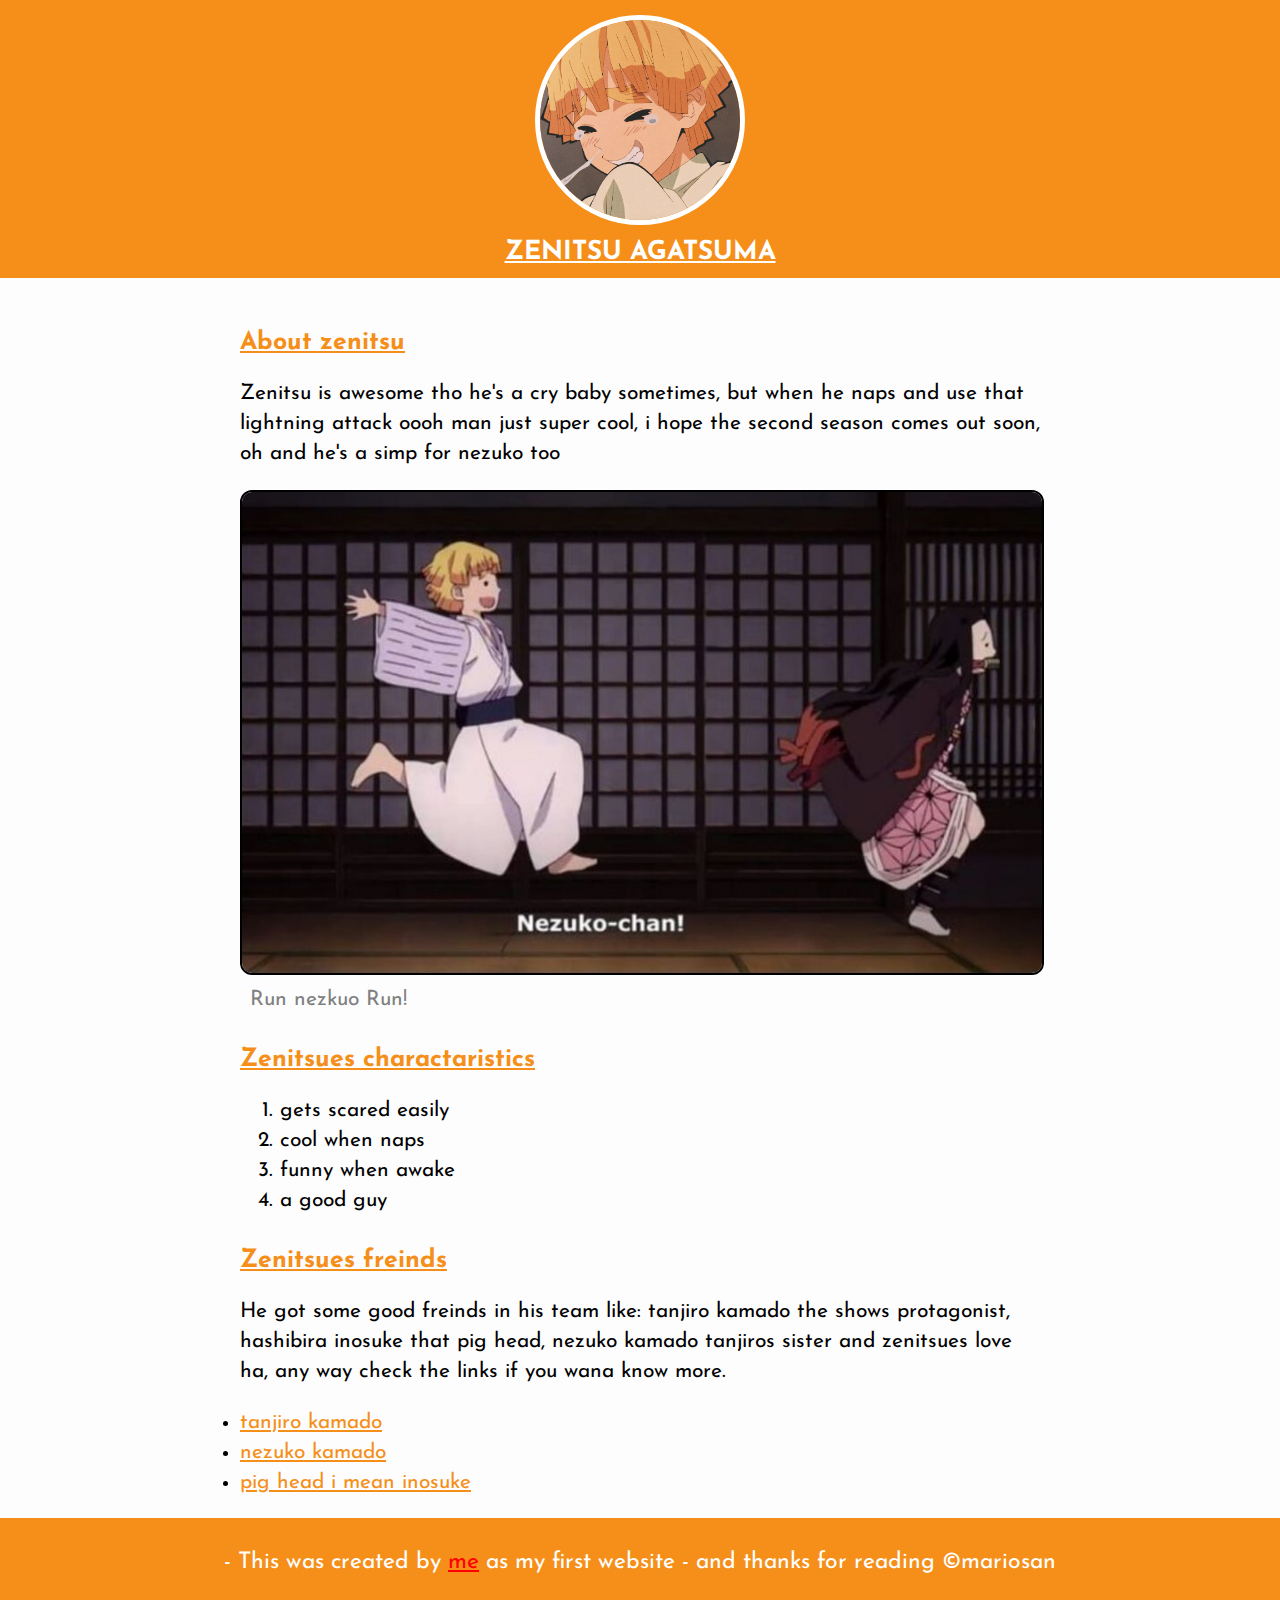
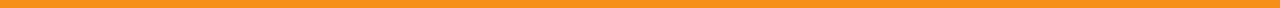
<file: index.html>
<!DOCTYPE html>
 <html>
 <head>
 	<meta charset="utf-8">
 	<meta name="viewport" content="width=device-width, initial-scale=1">
 	<link rel="stylesheet" type="text/css" href="zenitsu.css">
    <link rel="preconnect" href="https://fonts.googleapis.com">
<link rel="preconnect" href="https://fonts.gstatic.com" crossorigin>
<link href="https://fonts.googleapis.com/css2?family=Caveat:wght@500&family=Josefin+Sans:ital,wght@1,600&display=swap" rel="stylesheet">
    <link rel="icon" href="img/zenitsu.jpg">
 	<title>Zenitsu agatsuma</title>
 </head>
 <body>
 	<!-- the profile -->
 	<header>
 		<img src="img/zenitsu.jpg">
 		<h1> Zenitsu agatsuma </h1>
 	</header>
 	<!-- begining of the main lets get this started ! -->
 	<main>
 		<h2> About zenitsu </h2>
 		<p>
 			Zenitsu is awesome tho he's a cry baby sometimes, but when he naps and use that lightning attack oooh man just super cool, i hope the second season comes out soon, oh and he's a simp for nezuko too
 		</p>
 		<img src="img/run.jpg">
 		<p class="caption"> Run nezkuo Run! </p>
 		<!-- the simps charactaristics -->
 		<h2> Zenitsues charactaristics </h2>
 		<ol>
 			<li> gets scared easily </li>
 			<li> cool when naps </li> 
 			<li> funny when awake </li> 
 			<li> a good guy </li>
 		</ol>
 		<!-- the simps freinds -->
 		<h2> Zenitsues freinds </h2>
 		<p>
 			He got some good freinds in his team like: tanjiro kamado the shows protagonist, hashibira inosuke that pig head, nezuko kamado tanjiros sister and zenitsues love ha, any way check the links if you wana know more.
 		</p>
 		<vl>
 			<li> <a target="_blank" href="https://hero.fandom.com/wiki/Tanjiro_Kamado#:~:text=Tanjiro%20Kamado%20(%E7%AB%88%E9%96%80%20%E7%82%AD%E6%B2%BB%E9%83%8E,of%20the%20Demon%20Slayer%20Corps.">tanjiro kamado</a> </li> 
 			<li> <a target="_blank" href="https://hero.fandom.com/wiki/Nezuko_Kamado">nezuko kamado</a> </li> 
 			<li> <a target="_blank" href="https://kimetsu-no-yaiba.fandom.com/wiki/Inosuke_Hashibira">pig head i mean inosuke</a> </li>
 		</vl>
 	</main>
 	<!-- the footer finally ! -->
 	<footer>
 		<p>
 			- This was created by <a target="_blank" href="https://instagram.com/nightymario?igshid=YmMyMTA2M2Y=">me</a> as my first website - and thanks for reading &copy;mariosan 
 		</p>
 	</footer>
 </body>
 </html>
</file>
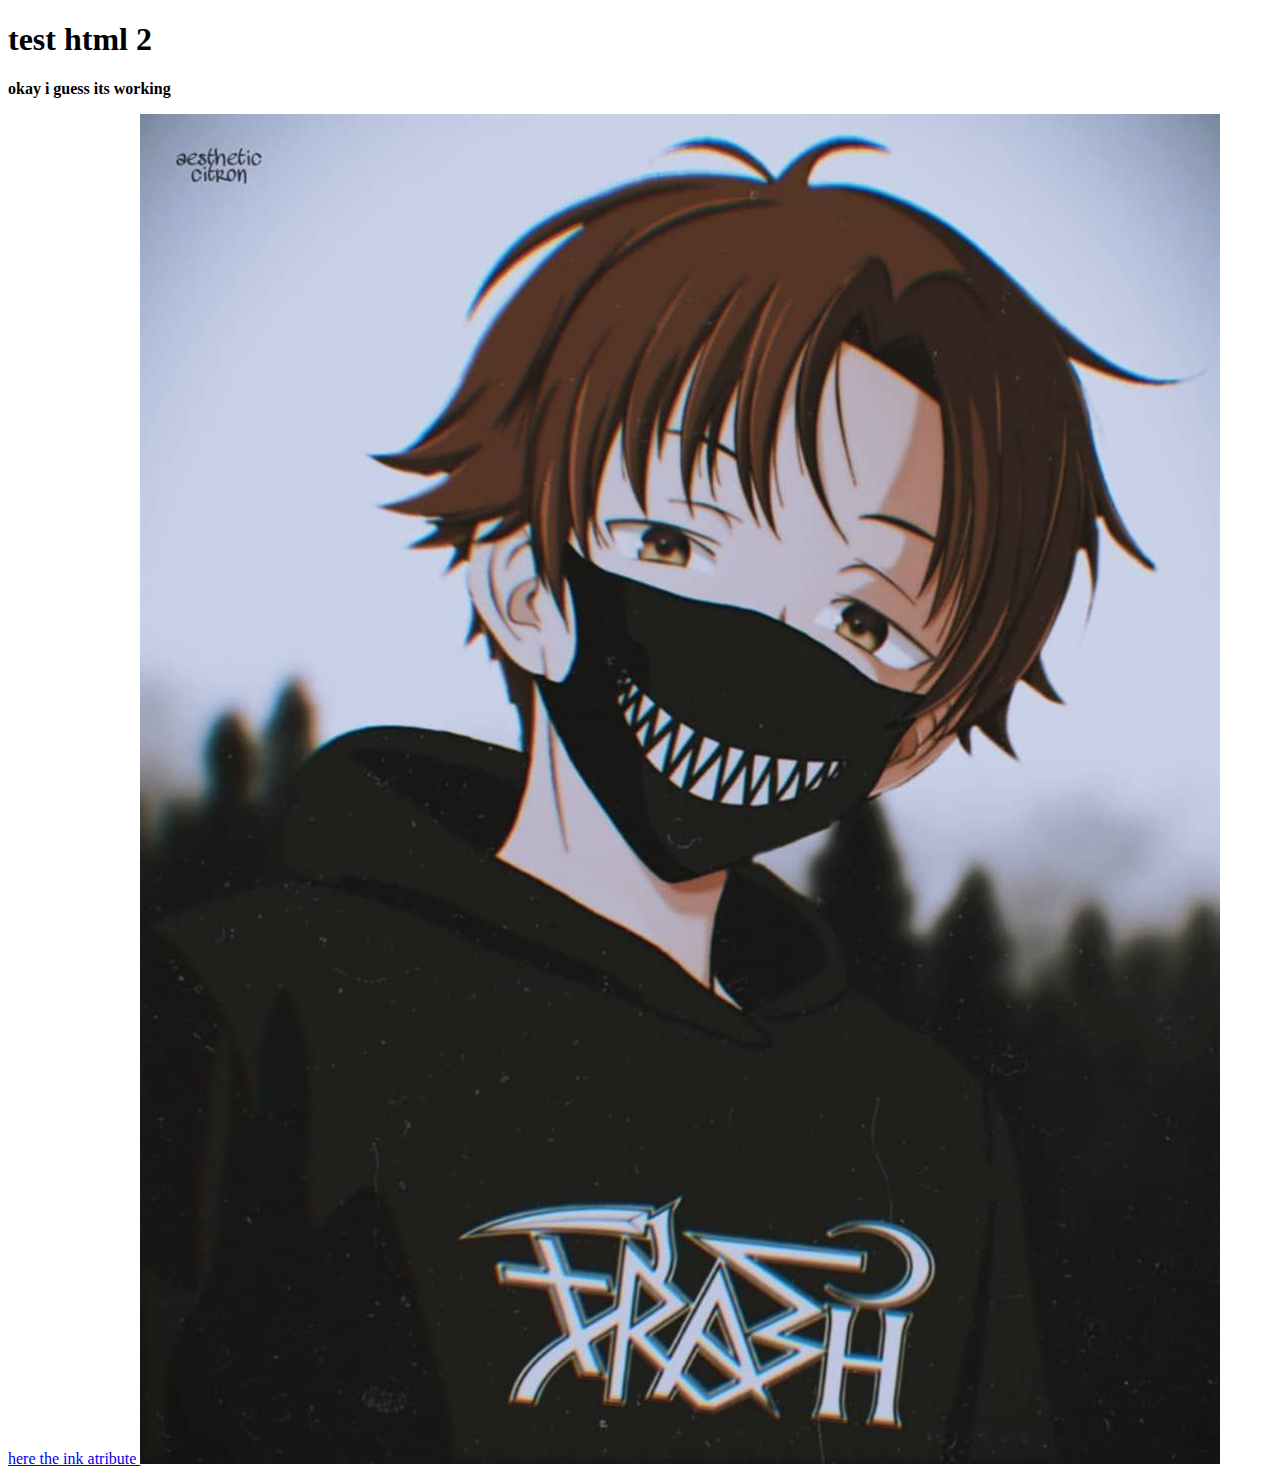
<file: test2.html>
<!DOCTYPE html>
<html>
<head>
	<title> lets do this </title>
</head>
<body>
	<h1> test html 2 </h1>
	<p><b>okay i
	 guess its working</b></p>
	<a href="https://google.com" target="_blank" title=" lets goooo "> here the ink atribute </a> 
	<img src="img/animeboy.jpeg">
</body>
</html>
</file>
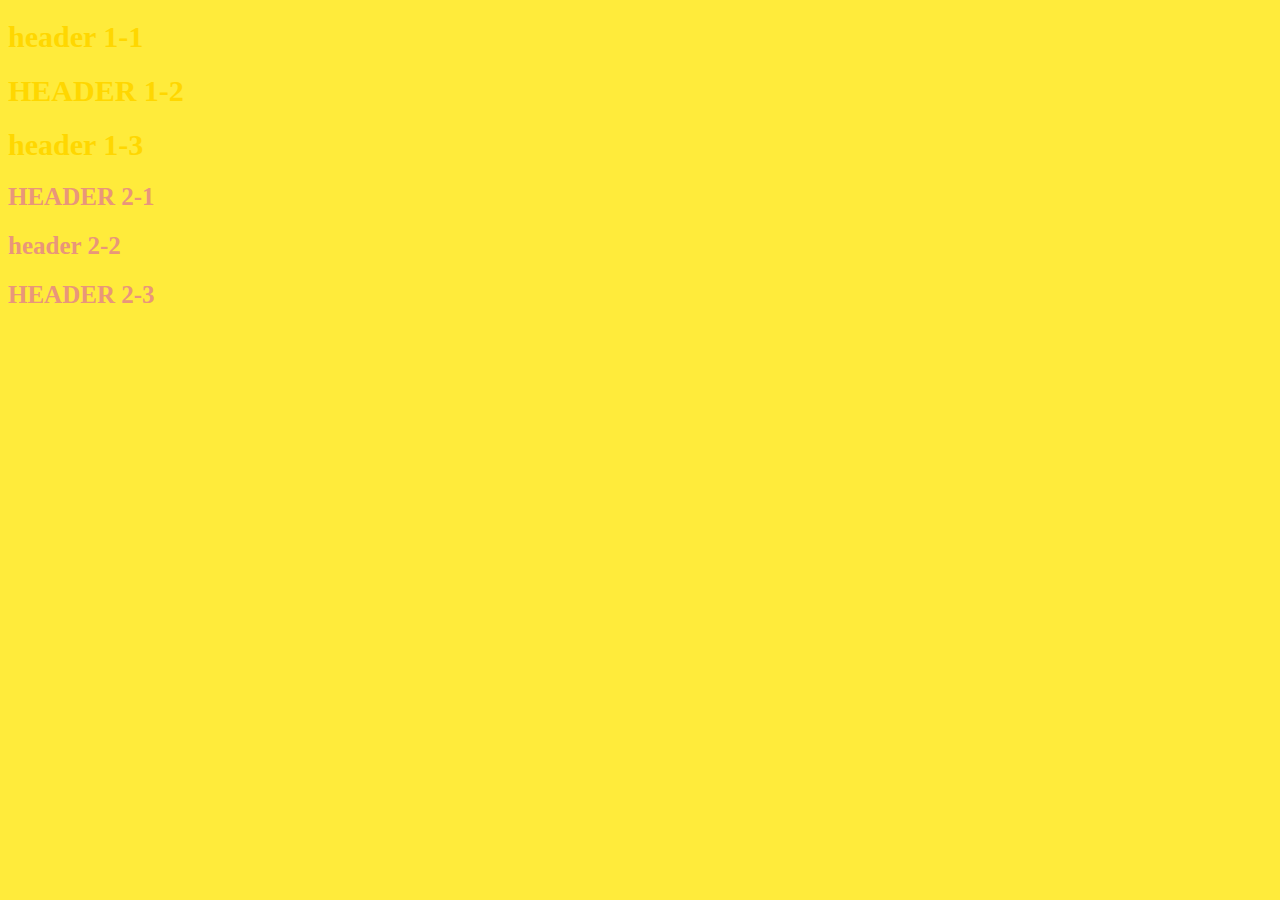
<file: tryingcss.html>
<!DOCTYPE html>
<html>
<head>
	<title> lets try this </title>
<link rel="stylesheet" type="text/css" href="testc.css">
</head>
<body>
    <h1> header 1-1</h1>
    <h1 class="big"> header 1-2</h1>
    <h1> header 1-3</h1>
    <h2 class="big"> header 2-1</h2>
    <h2> header 2-2</h2>
    <h2 class="big"> header 2-3</h2>
</body>
</html>
</file>
<file: zenitsu.css>
body {
	margin: 0;
	font-family: 'Josefin Sans', sans-serif;
	font-size: 21px;
	line-height: 30px;
	background-color: #fdfdfd;
}
header {
	background-color: #F58F1A;
	text-align: center;
	padding: 15px 5px 10px;
}
header h1 {
	color: white;
	font-size: 26px;
	text-transform: uppercase;
	margin: 3px 0 0;
	width: auto;
	height: auto;
}
header img {
	border-radius: 150px;
	width: 200px;
	border: 5px solid white;
}
h1 ,h2 {
	font-family: 'Josefin Sans', sans-serif;
	text-decoration: underline;
}
main {
 max-width: 800px;
 margin: 0 auto;
 padding: 20px;
}
main img {
	max-width: 100%;
	border-radius: 12px;
	border:2px solid  black;
}
h2 {
	color: #F58F1A;
    font-size: 25px;
   margin:30px 0px 10px;

}
p.caption {
	margin: 0 10px;
	color: gray;
}
a {
	color: #F58F1A;
}
a:hover {
	opacity: 0.5;
  background-color: transparent;
}
footer {
	background-color: #F58F1A;
	text-align: center;
	padding:30px 5px;
}
footer p {
	color: white;
	margin: 0;
	font-size: 23px; 
}
footer a {
	color: red;
}
footer a: hover {
	opacity: 0.5;
	background-color: transparent;
}
</file>
<file: testc.css>
body{
	background-color: #ffeb3b;
}
h1 {
color: gold; font-size: 30px;
}
h2 {
color:darksalmon; font-size: 25px;
}
.big {
text-transform: uppercase;
}
</file>
